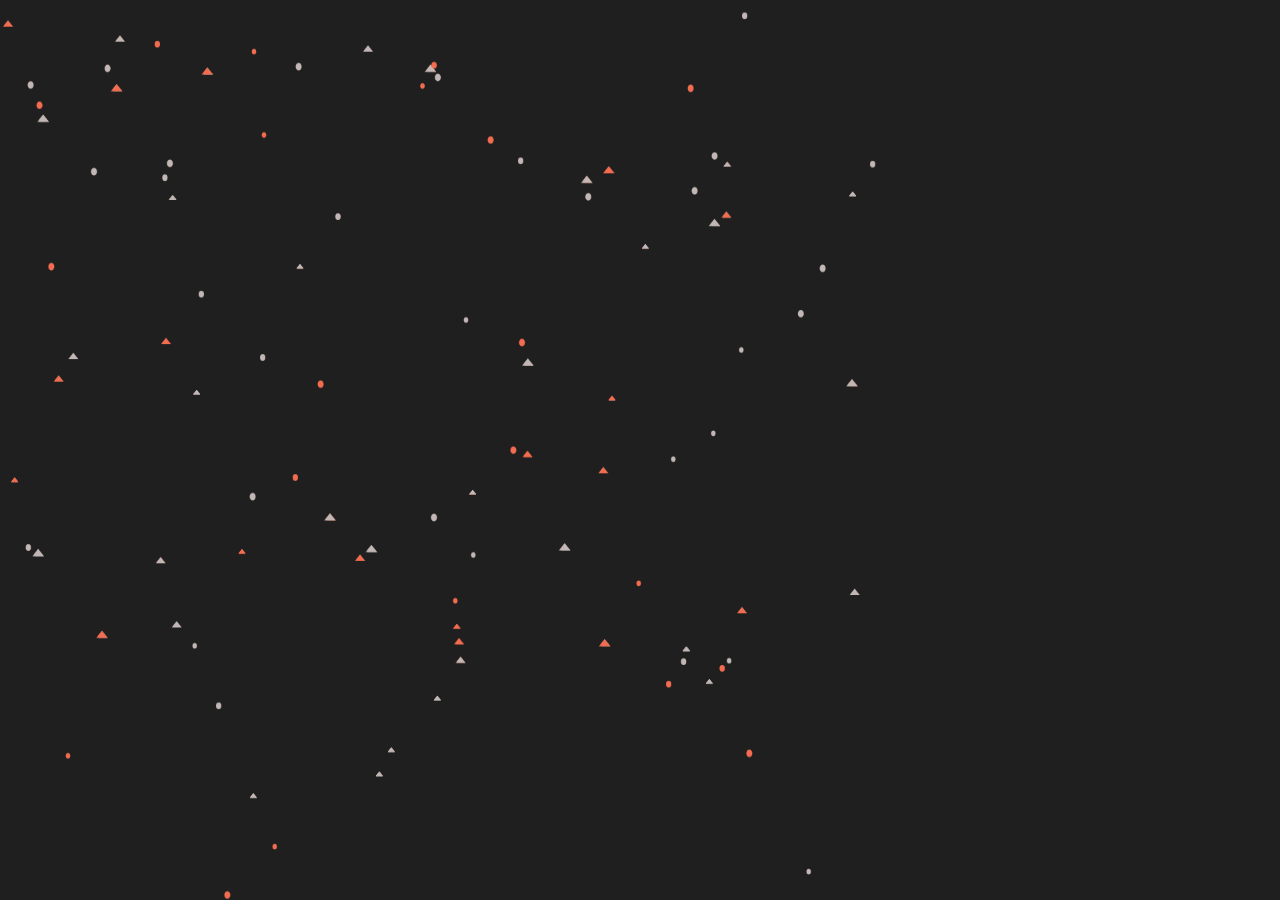
<file: Background Boids/index.html>
<!DOCTYPE html>
<html lang="en">
<head>
    <meta charset="UTF-8">
    <meta http-equiv="X-UA-Compatible" content="IE=edge">
    <meta name="viewport" content="width=device-width, initial-scale=1.0">
    <title>Boid Sim</title>
    <link rel="stylesheet" href="styles.css"/>
</head>
<body>
    <canvas id="Background"></canvas>

    <script src="Vector.js"></script>
    <script src="Shapes.js"></script>
    <script src="CanvasControl.js"></script>
</body>
</html>
</file>
<file: Background Boids/styles.css>
body{
    font-family: 'Roboto Condensed', sans-serif;
    background-color: #1F1F1F;
    color: #c2b7b5;
}

h1{
    font-size: 5vh;
    color: white;
}

canvas{
    background-color: #1F1F1F;
    position: absolute;
    left: 0;
    top: 0;
    z-index: -1;
    height: 100%;
    width: 100%;
}
</file>
